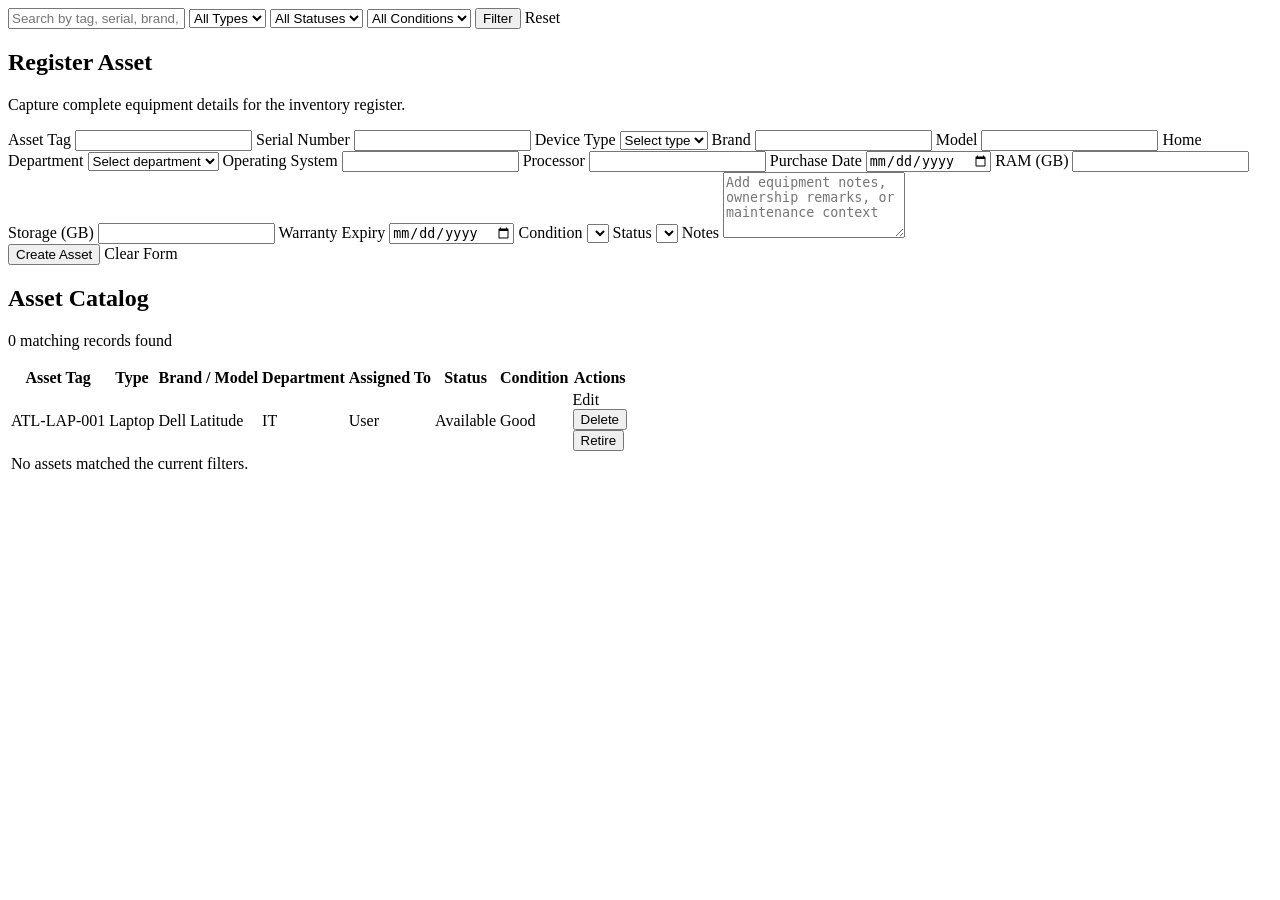
<file: src/main/resources/templates/assets/index.html>
<!DOCTYPE html>
<html lang="en" xmlns:th="http://www.thymeleaf.org">
<head>
    <meta charset="UTF-8">
    <meta name="viewport" content="width=device-width, initial-scale=1.0">
    <title>Assets | IMS</title>
    <link rel="stylesheet" th:href="@{/css/app.css}">
</head>
<body>
<div class="app-shell">
    <aside th:replace="~{fragments/sidebar :: sidebar(${activePage})}"></aside>

    <main class="app-main">
        <div th:replace="~{fragments/topbar :: topbar(${pageTitle}, ${pageSubtitle})}"></div>
        <div th:replace="~{fragments/messages :: flash}"></div>

        <section class="toolbar-panel">
            <form method="get" th:action="@{/assets}" class="toolbar-form">
                <input type="text" name="q" th:value="${q}" placeholder="Search by tag, serial, brand, model, or assignee">
                <select name="type">
                    <option value="">All Types</option>
                    <option th:each="option : ${assetTypes}" th:value="${option.name()}" th:text="${option}"
                            th:selected="${selectedType == option}"></option>
                </select>
                <select name="status">
                    <option value="">All Statuses</option>
                    <option th:each="option : ${assetStatuses}" th:value="${option.name()}" th:text="${option}"
                            th:selected="${selectedStatus == option}"></option>
                </select>
                <select name="condition">
                    <option value="">All Conditions</option>
                    <option th:each="option : ${assetConditions}" th:value="${option.name()}" th:text="${option}"
                            th:selected="${selectedCondition == option}"></option>
                </select>
                <button class="btn btn-primary" type="submit">Filter</button>
                <a class="btn btn-secondary" th:href="@{/assets}">Reset</a>
            </form>
        </section>

        <section class="two-column wide-left">
            <article class="panel sticky-panel">
                <div class="panel-header">
                    <h2 th:text="${assetForm.id != null} ? 'Update Asset' : 'Register Asset'">Register Asset</h2>
                    <p>Capture complete equipment details for the inventory register.</p>
                </div>

                <form th:action="@{/assets/save}" th:object="${assetForm}" method="post" class="form-grid three-up">
                    <th:block th:replace="~{fragments/csrf :: token}"></th:block>
                    <input type="hidden" th:field="*{id}">

                    <label>
                        <span>Asset Tag</span>
                        <input th:field="*{assetTag}" type="text" required>
                    </label>
                    <label>
                        <span>Serial Number</span>
                        <input th:field="*{serialNumber}" type="text" required>
                    </label>
                    <label>
                        <span>Device Type</span>
                        <select th:field="*{assetType}" required>
                            <option value="">Select type</option>
                            <option th:each="option : ${assetTypes}" th:value="${option.name()}" th:text="${option}"></option>
                        </select>
                    </label>

                    <label>
                        <span>Brand</span>
                        <input th:field="*{brand}" type="text" required>
                    </label>
                    <label>
                        <span>Model</span>
                        <input th:field="*{model}" type="text" required>
                    </label>
                    <label>
                        <span>Home Department</span>
                        <select th:field="*{homeDepartmentId}" required>
                            <option value="">Select department</option>
                            <option th:each="department : ${departments}" th:value="${department.id}"
                                    th:text="${department.name}"></option>
                        </select>
                    </label>

                    <label>
                        <span>Operating System</span>
                        <input th:field="*{operatingSystem}" type="text">
                    </label>
                    <label>
                        <span>Processor</span>
                        <input th:field="*{processor}" type="text">
                    </label>
                    <label>
                        <span>Purchase Date</span>
                        <input th:field="*{purchaseDate}" type="date">
                    </label>

                    <label>
                        <span>RAM (GB)</span>
                        <input th:field="*{ramGb}" type="number" min="0">
                    </label>
                    <label>
                        <span>Storage (GB)</span>
                        <input th:field="*{storageGb}" type="number" min="0">
                    </label>
                    <label>
                        <span>Warranty Expiry</span>
                        <input th:field="*{warrantyExpiry}" type="date">
                    </label>

                    <label>
                        <span>Condition</span>
                        <select th:field="*{condition}">
                            <option th:each="option : ${assetConditions}" th:value="${option.name()}" th:text="${option}"></option>
                        </select>
                    </label>
                    <label>
                        <span>Status</span>
                        <select th:field="*{status}">
                            <option th:each="option : ${assetStatuses}" th:value="${option.name()}" th:text="${option}"></option>
                        </select>
                    </label>
                    <label class="full-span">
                        <span>Notes</span>
                        <textarea th:field="*{notes}" rows="4" placeholder="Add equipment notes, ownership remarks, or maintenance context"></textarea>
                    </label>

                    <div class="form-actions full-span">
                        <button class="btn btn-primary" type="submit" th:text="${assetForm.id != null} ? 'Update Asset' : 'Create Asset'">Create Asset</button>
                        <a class="btn btn-secondary" th:href="@{/assets}">Clear Form</a>
                    </div>
                </form>
            </article>

            <article class="panel">
                <div class="panel-header">
                    <h2>Asset Catalog</h2>
                    <p th:text="${#lists.size(assets)} + ' matching records found'">0 matching records found</p>
                </div>
                <div class="table-wrap">
                    <table>
                        <thead>
                        <tr>
                            <th>Asset Tag</th>
                            <th>Type</th>
                            <th>Brand / Model</th>
                            <th>Department</th>
                            <th>Assigned To</th>
                            <th>Status</th>
                            <th>Condition</th>
                            <th>Actions</th>
                        </tr>
                        </thead>
                        <tbody>
                        <tr th:each="asset : ${assets}">
                            <td th:text="${asset.assetTag}">ATL-LAP-001</td>
                            <td th:text="${asset.assetType}">Laptop</td>
                            <td th:text="${asset.brand + ' ' + asset.model}">Dell Latitude</td>
                            <td th:text="${asset.homeDepartment != null ? asset.homeDepartment.name : '-'}">IT</td>
                            <td th:text="${asset.assignedEmployee != null ? asset.assignedEmployee.fullName : '-'}">User</td>
                            <td th:text="${asset.status}">Available</td>
                            <td th:text="${asset.condition}">Good</td>
                            <td>
                                <div class="action-stack">
                                    <a class="btn btn-link"
                                       th:href="@{/assets(edit=${asset.id}, q=${q}, type=${selectedType != null ? selectedType.name() : null}, status=${selectedStatus != null ? selectedStatus.name() : null}, condition=${selectedCondition != null ? selectedCondition.name() : null})}">
                                        Edit
                                    </a>
                                    <form th:action="@{/assets/{assetId}/delete(assetId=${asset.id})}" method="post">
                                        <th:block th:replace="~{fragments/csrf :: token}"></th:block>
                                        <button class="btn btn-link danger-link" type="submit"
                                                onclick="return confirm('Delete this asset? This only works for assets without movement history.');">
                                            Delete
                                        </button>
                                    </form>
                                    <form th:action="@{/assets/{assetId}/retire(assetId=${asset.id})}" method="post">
                                        <th:block th:replace="~{fragments/csrf :: token}"></th:block>
                                        <button class="btn btn-link danger-link" type="submit">Retire</button>
                                    </form>
                                </div>
                            </td>
                        </tr>
                        <tr th:if="${#lists.isEmpty(assets)}">
                            <td colspan="8">No assets matched the current filters.</td>
                        </tr>
                        </tbody>
                    </table>
                </div>
            </article>
        </section>
    </main>
</div>
</body>
</html>
</file>
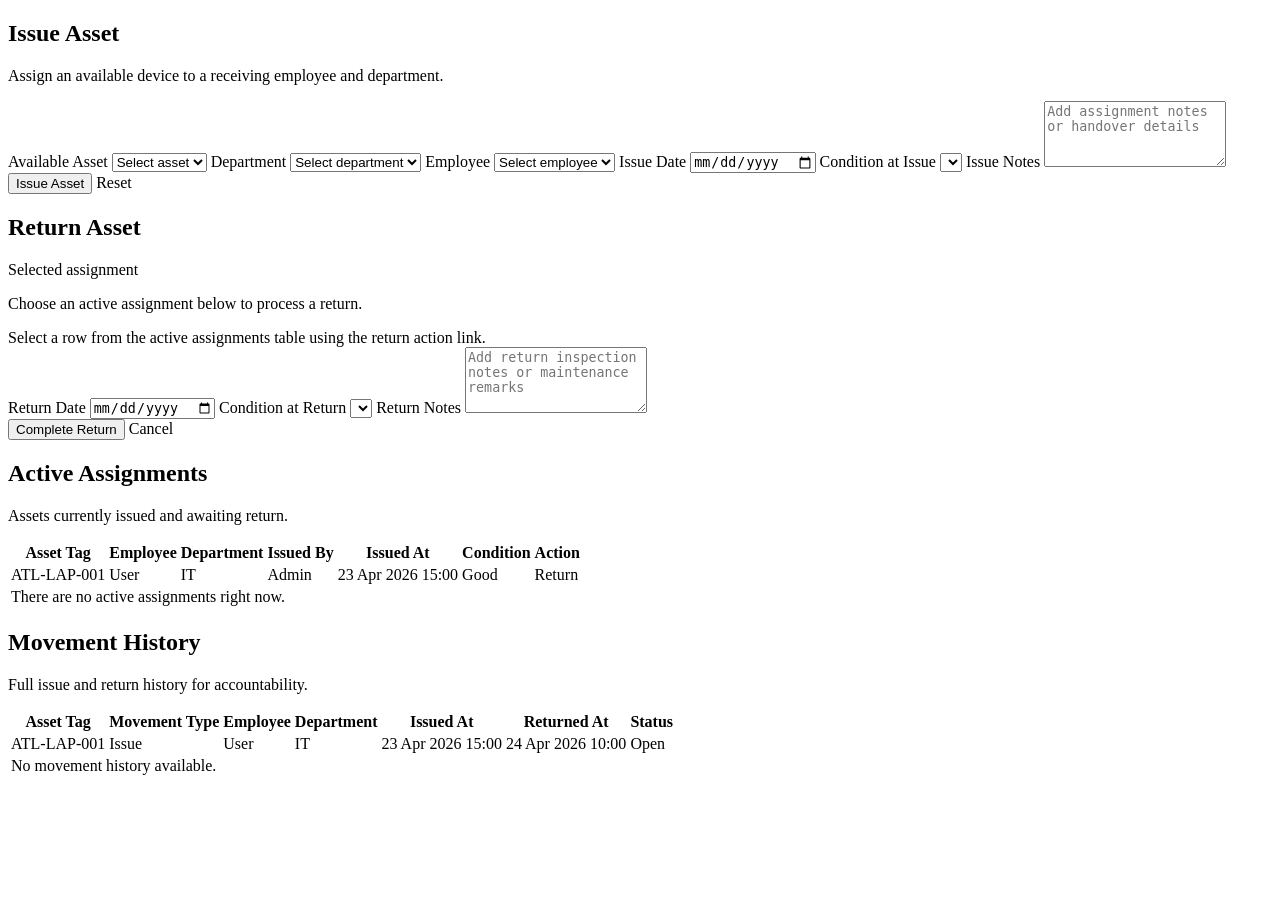
<file: src/main/resources/templates/assignments/index.html>
<!DOCTYPE html>
<html lang="en" xmlns:th="http://www.thymeleaf.org">
<head>
    <meta charset="UTF-8">
    <meta name="viewport" content="width=device-width, initial-scale=1.0">
    <title>Assignments | IMS</title>
    <link rel="stylesheet" th:href="@{/css/app.css}">
</head>
<body>
<div class="app-shell">
    <aside th:replace="~{fragments/sidebar :: sidebar(${activePage})}"></aside>

    <main class="app-main">
        <div th:replace="~{fragments/topbar :: topbar(${pageTitle}, ${pageSubtitle})}"></div>
        <div th:replace="~{fragments/messages :: flash}"></div>

        <section class="two-column">
            <article class="panel">
                <div class="panel-header">
                    <h2>Issue Asset</h2>
                    <p>Assign an available device to a receiving employee and department.</p>
                </div>

                <form th:action="@{/assignments/issue}" th:object="${issueForm}" method="post" class="form-grid">
                    <th:block th:replace="~{fragments/csrf :: token}"></th:block>
                    <label>
                        <span>Available Asset</span>
                        <select th:field="*{assetId}" required>
                            <option value="">Select asset</option>
                            <option th:each="asset : ${availableAssets}" th:value="${asset.id}"
                                    th:text="${asset.assetTag + ' - ' + asset.brand + ' ' + asset.model}"></option>
                        </select>
                    </label>
                    <label>
                        <span>Department</span>
                        <select th:field="*{departmentId}" required data-assignment-department>
                            <option value="">Select department</option>
                            <option th:each="department : ${departments}" th:value="${department.id}"
                                    th:text="${department.name}"></option>
                        </select>
                    </label>
                    <label>
                        <span>Employee</span>
                        <select th:field="*{employeeId}" required data-assignment-employee>
                            <option value="">Select employee</option>
                            <option th:each="employee : ${employees}" th:value="${employee.id}"
                                    th:attr="data-department-id=${employee.department.id}"
                                    th:text="${employee.fullName + ' - ' + employee.department.name}"></option>
                        </select>
                    </label>
                    <label>
                        <span>Issue Date</span>
                        <input th:field="*{issueDate}" type="date">
                    </label>
                    <label>
                        <span>Condition at Issue</span>
                        <select th:field="*{conditionAtIssue}">
                            <option th:each="condition : ${assetConditions}" th:value="${condition.name()}" th:text="${condition}"></option>
                        </select>
                    </label>
                    <label class="full-span">
                        <span>Issue Notes</span>
                        <textarea th:field="*{notes}" rows="4" placeholder="Add assignment notes or handover details"></textarea>
                    </label>
                    <div class="form-actions full-span">
                        <button class="btn btn-primary" type="submit">Issue Asset</button>
                        <a class="btn btn-secondary" th:href="@{/assignments}">Reset</a>
                    </div>
                </form>
            </article>

            <article class="panel" id="return-form">
                <div class="panel-header">
                    <h2>Return Asset</h2>
                    <p th:if="${selectedReturnMovement != null}"
                       th:text="${selectedReturnMovement.asset.assetTag + ' currently assigned to ' + selectedReturnMovement.employee.fullName}">
                        Selected assignment
                    </p>
                    <p th:if="${selectedReturnMovement == null}">Choose an active assignment below to process a return.</p>
                </div>

                <div class="empty-state" th:if="${selectedReturnMovement == null}">
                    Select a row from the active assignments table using the return action link.
                </div>

                <form th:if="${selectedReturnMovement != null}" th:action="@{/assignments/return}" th:object="${returnForm}" method="post" class="form-grid">
                    <th:block th:replace="~{fragments/csrf :: token}"></th:block>
                    <input type="hidden" th:field="*{movementId}">
                    <label>
                        <span>Return Date</span>
                        <input th:field="*{returnDate}" type="date">
                    </label>
                    <label>
                        <span>Condition at Return</span>
                        <select th:field="*{conditionAtReturn}">
                            <option th:each="condition : ${assetConditions}" th:value="${condition.name()}" th:text="${condition}"></option>
                        </select>
                    </label>
                    <label class="full-span">
                        <span>Return Notes</span>
                        <textarea th:field="*{notes}" rows="4" placeholder="Add return inspection notes or maintenance remarks"></textarea>
                    </label>
                    <div class="form-actions full-span">
                        <button class="btn btn-primary" type="submit">Complete Return</button>
                        <a class="btn btn-secondary" th:href="@{/assignments}">Cancel</a>
                    </div>
                </form>
            </article>
        </section>

        <section class="panel">
            <div class="panel-header">
                <h2>Active Assignments</h2>
                <p>Assets currently issued and awaiting return.</p>
            </div>
            <div class="table-wrap">
                <table>
                    <thead>
                    <tr>
                        <th>Asset Tag</th>
                        <th>Employee</th>
                        <th>Department</th>
                        <th>Issued By</th>
                        <th>Issued At</th>
                        <th>Condition</th>
                        <th>Action</th>
                    </tr>
                    </thead>
                    <tbody>
                    <tr th:each="movement : ${openAssignments}">
                        <td th:text="${movement.asset.assetTag}">ATL-LAP-001</td>
                        <td th:text="${movement.employee != null ? movement.employee.fullName : '-'}">User</td>
                        <td th:text="${movement.toDepartment != null ? movement.toDepartment.name : '-'}">IT</td>
                        <td th:text="${movement.issuedBy}">Admin</td>
                        <td th:text="${#temporals.format(movement.issuedAt, 'dd MMM yyyy HH:mm')}">23 Apr 2026 15:00</td>
                        <td th:text="${movement.conditionAtIssue}">Good</td>
                        <td>
                            <a class="btn btn-link" th:href="@{/assignments(returnId=${movement.id})}">Return</a>
                        </td>
                    </tr>
                    <tr th:if="${#lists.isEmpty(openAssignments)}">
                        <td colspan="7">There are no active assignments right now.</td>
                    </tr>
                    </tbody>
                </table>
            </div>
        </section>

        <section class="panel">
            <div class="panel-header">
                <h2>Movement History</h2>
                <p>Full issue and return history for accountability.</p>
            </div>
            <div class="table-wrap">
                <table>
                    <thead>
                    <tr>
                        <th>Asset Tag</th>
                        <th>Movement Type</th>
                        <th>Employee</th>
                        <th>Department</th>
                        <th>Issued At</th>
                        <th>Returned At</th>
                        <th>Status</th>
                    </tr>
                    </thead>
                    <tbody>
                    <tr th:each="movement : ${movementHistory}">
                        <td th:text="${movement.asset.assetTag}">ATL-LAP-001</td>
                        <td th:text="${movement.movementType}">Issue</td>
                        <td th:text="${movement.employee != null ? movement.employee.fullName : '-'}">User</td>
                        <td th:text="${movement.toDepartment != null ? movement.toDepartment.name : '-'}">IT</td>
                        <td th:text="${#temporals.format(movement.issuedAt, 'dd MMM yyyy HH:mm')}">23 Apr 2026 15:00</td>
                        <td th:text="${movement.returnedAt != null ? #temporals.format(movement.returnedAt, 'dd MMM yyyy HH:mm') : '-'}">24 Apr 2026 10:00</td>
                        <td th:text="${movement.lifecycleStatus}">Open</td>
                    </tr>
                    <tr th:if="${#lists.isEmpty(movementHistory)}">
                        <td colspan="7">No movement history available.</td>
                    </tr>
                    </tbody>
                </table>
            </div>
        </section>
    </main>
</div>
<script th:src="@{/js/app.js}"></script>
</body>
</html>
</file>
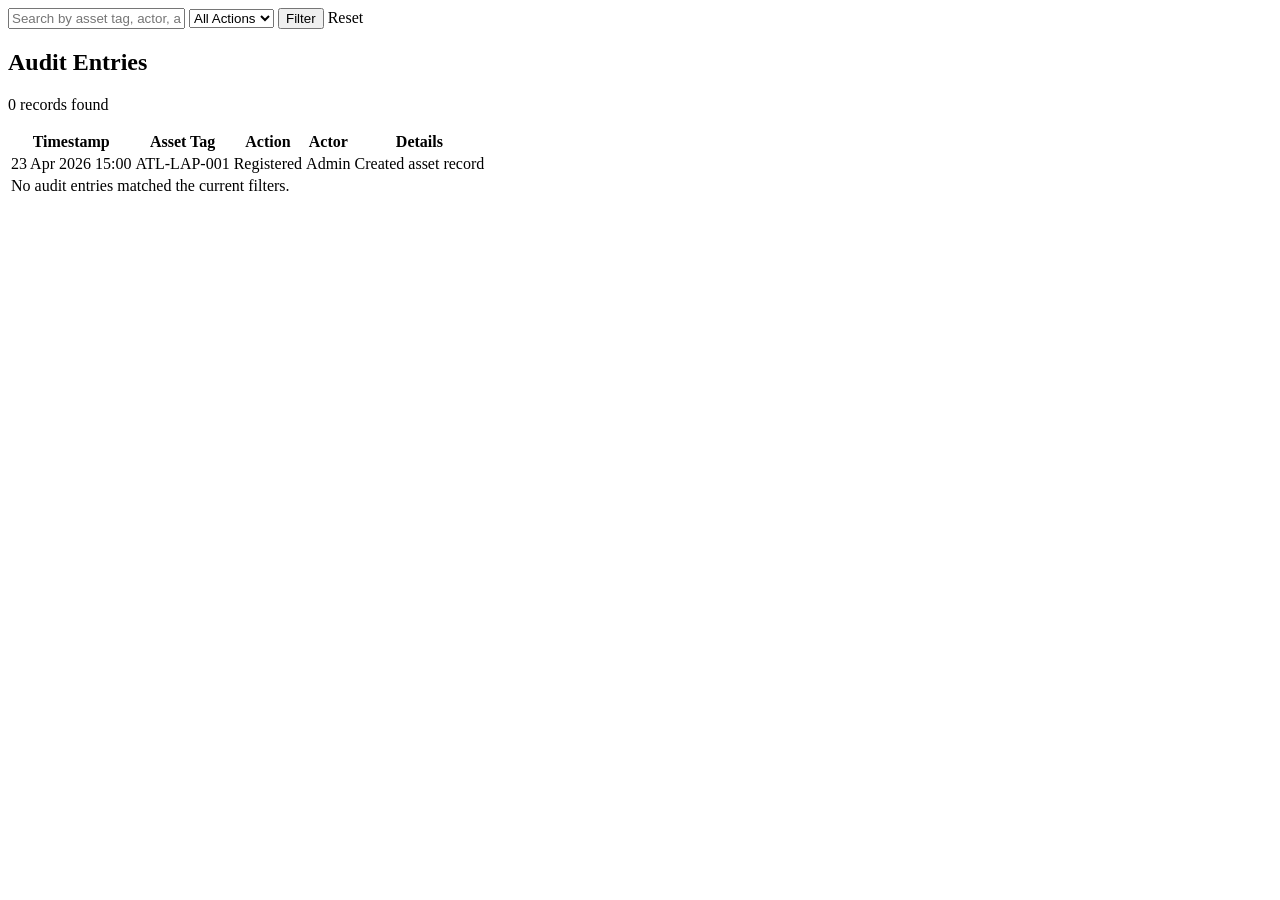
<file: src/main/resources/templates/audit/index.html>
<!DOCTYPE html>
<html lang="en" xmlns:th="http://www.thymeleaf.org">
<head>
    <meta charset="UTF-8">
    <meta name="viewport" content="width=device-width, initial-scale=1.0">
    <title>Audit Trail | IMS</title>
    <link rel="stylesheet" th:href="@{/css/app.css}">
</head>
<body>
<div class="app-shell">
    <aside th:replace="~{fragments/sidebar :: sidebar(${activePage})}"></aside>

    <main class="app-main">
        <div th:replace="~{fragments/topbar :: topbar(${pageTitle}, ${pageSubtitle})}"></div>
        <div th:replace="~{fragments/messages :: flash}"></div>

        <section class="toolbar-panel">
            <form method="get" th:action="@{/audit}" class="toolbar-form">
                <input type="text" name="q" th:value="${q}" placeholder="Search by asset tag, actor, action, or details">
                <select name="action">
                    <option value="">All Actions</option>
                    <option th:each="option : ${auditActions}" th:value="${option.name()}" th:text="${option}"
                            th:selected="${selectedAction == option}"></option>
                </select>
                <button class="btn btn-primary" type="submit">Filter</button>
                <a class="btn btn-secondary" th:href="@{/audit}">Reset</a>
            </form>
        </section>

        <section class="panel">
            <div class="panel-header">
                <h2>Audit Entries</h2>
                <p th:text="${#lists.size(auditEntries)} + ' records found'">0 records found</p>
            </div>
            <div class="table-wrap">
                <table>
                    <thead>
                    <tr>
                        <th>Timestamp</th>
                        <th>Asset Tag</th>
                        <th>Action</th>
                        <th>Actor</th>
                        <th>Details</th>
                    </tr>
                    </thead>
                    <tbody>
                    <tr th:each="entry : ${auditEntries}">
                        <td th:text="${#temporals.format(entry.createdAt, 'dd MMM yyyy HH:mm')}">23 Apr 2026 15:00</td>
                        <td th:text="${entry.assetTagSnapshot}">ATL-LAP-001</td>
                        <td th:text="${entry.action}">Registered</td>
                        <td th:text="${entry.actorName}">Admin</td>
                        <td th:text="${entry.details}">Created asset record</td>
                    </tr>
                    <tr th:if="${#lists.isEmpty(auditEntries)}">
                        <td colspan="5">No audit entries matched the current filters.</td>
                    </tr>
                    </tbody>
                </table>
            </div>
        </section>
    </main>
</div>
</body>
</html>
</file>
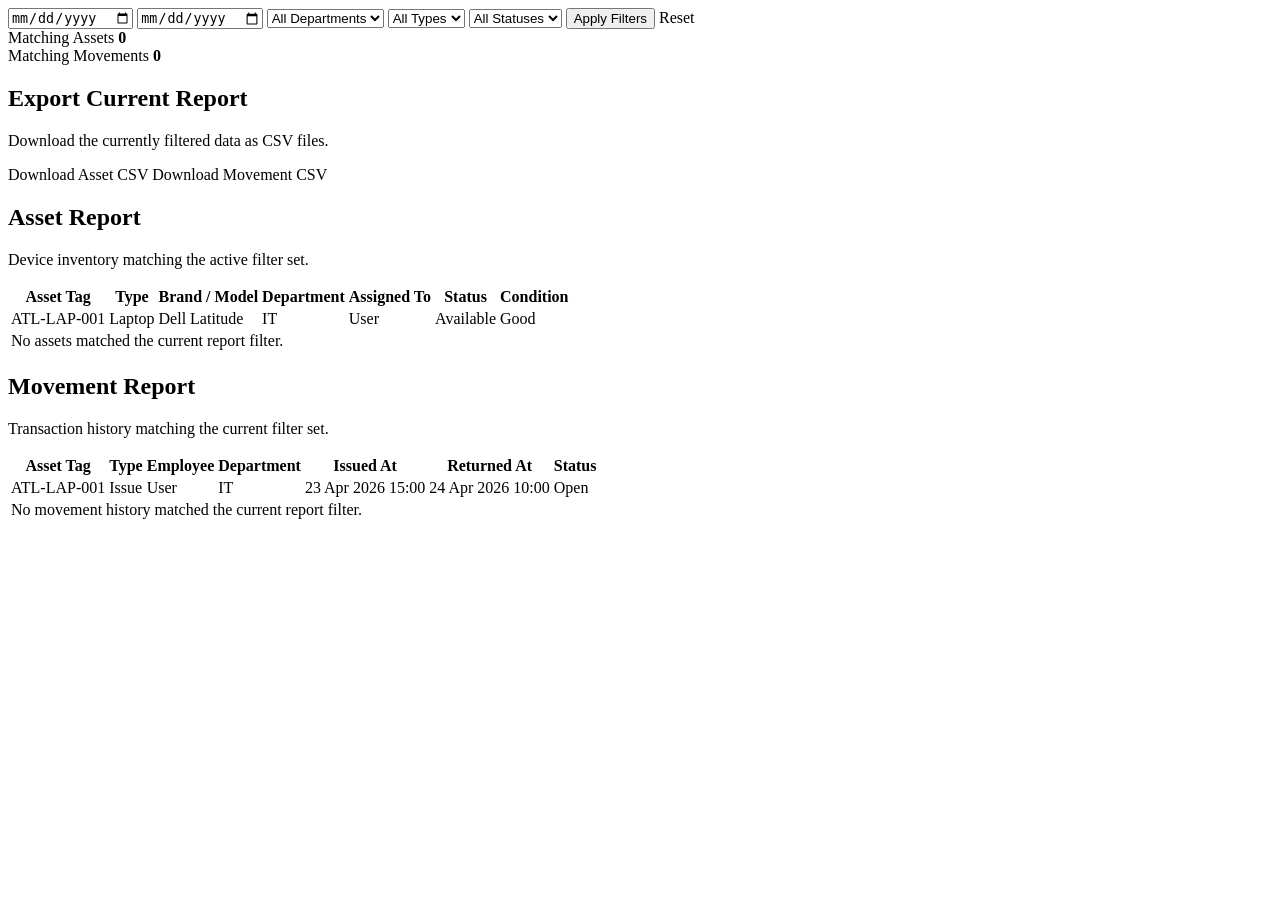
<file: src/main/resources/templates/reports/index.html>
<!DOCTYPE html>
<html lang="en" xmlns:th="http://www.thymeleaf.org">
<head>
    <meta charset="UTF-8">
    <meta name="viewport" content="width=device-width, initial-scale=1.0">
    <title>Reports | IMS</title>
    <link rel="stylesheet" th:href="@{/css/app.css}">
</head>
<body>
<div class="app-shell">
    <aside th:replace="~{fragments/sidebar :: sidebar(${activePage})}"></aside>

    <main class="app-main">
        <div th:replace="~{fragments/topbar :: topbar(${pageTitle}, ${pageSubtitle})}"></div>
        <div th:replace="~{fragments/messages :: flash}"></div>

        <section class="toolbar-panel">
            <form th:action="@{/reports}" th:object="${reportFilter}" method="get" class="toolbar-form">
                <input th:field="*{fromDate}" type="date">
                <input th:field="*{toDate}" type="date">
                <select th:field="*{departmentId}">
                    <option value="">All Departments</option>
                    <option th:each="department : ${departments}" th:value="${department.id}" th:text="${department.name}"></option>
                </select>
                <select th:field="*{assetType}">
                    <option value="">All Types</option>
                    <option th:each="type : ${assetTypes}" th:value="${type.name()}" th:text="${type}"></option>
                </select>
                <select th:field="*{assetStatus}">
                    <option value="">All Statuses</option>
                    <option th:each="status : ${assetStatuses}" th:value="${status.name()}" th:text="${status}"></option>
                </select>
                <button class="btn btn-primary" type="submit">Apply Filters</button>
                <a class="btn btn-secondary" th:href="@{/reports}">Reset</a>
            </form>
        </section>

        <section class="stats-grid slim-grid">
            <article class="metric-card">
                <span>Matching Assets</span>
                <strong th:text="${#lists.size(reportAssets)}">0</strong>
            </article>
            <article class="metric-card tone-blue">
                <span>Matching Movements</span>
                <strong th:text="${#lists.size(reportMovements)}">0</strong>
            </article>
        </section>

        <section class="panel">
            <div class="panel-header">
                <h2>Export Current Report</h2>
                <p>Download the currently filtered data as CSV files.</p>
            </div>
            <div class="action-row">
                <a class="btn btn-primary"
                   th:href="@{/reports/assets/export(fromDate=${reportFilter.fromDate}, toDate=${reportFilter.toDate}, departmentId=${reportFilter.departmentId}, assetType=${reportFilter.assetType != null ? reportFilter.assetType.name() : null}, assetStatus=${reportFilter.assetStatus != null ? reportFilter.assetStatus.name() : null})}">
                    Download Asset CSV
                </a>
                <a class="btn btn-secondary"
                   th:href="@{/reports/movements/export(fromDate=${reportFilter.fromDate}, toDate=${reportFilter.toDate}, departmentId=${reportFilter.departmentId}, assetType=${reportFilter.assetType != null ? reportFilter.assetType.name() : null}, assetStatus=${reportFilter.assetStatus != null ? reportFilter.assetStatus.name() : null})}">
                    Download Movement CSV
                </a>
            </div>
        </section>

        <section class="two-column">
            <article class="panel">
                <div class="panel-header">
                    <h2>Asset Report</h2>
                    <p>Device inventory matching the active filter set.</p>
                </div>
                <div class="table-wrap">
                    <table>
                        <thead>
                        <tr>
                            <th>Asset Tag</th>
                            <th>Type</th>
                            <th>Brand / Model</th>
                            <th>Department</th>
                            <th>Assigned To</th>
                            <th>Status</th>
                            <th>Condition</th>
                        </tr>
                        </thead>
                        <tbody>
                        <tr th:each="asset : ${reportAssets}">
                            <td th:text="${asset.assetTag}">ATL-LAP-001</td>
                            <td th:text="${asset.assetType}">Laptop</td>
                            <td th:text="${asset.brand + ' ' + asset.model}">Dell Latitude</td>
                            <td th:text="${asset.assignedDepartment != null ? asset.assignedDepartment.name : asset.homeDepartment.name}">IT</td>
                            <td th:text="${asset.assignedEmployee != null ? asset.assignedEmployee.fullName : '-'}">User</td>
                            <td th:text="${asset.status}">Available</td>
                            <td th:text="${asset.condition}">Good</td>
                        </tr>
                        <tr th:if="${#lists.isEmpty(reportAssets)}">
                            <td colspan="7">No assets matched the current report filter.</td>
                        </tr>
                        </tbody>
                    </table>
                </div>
            </article>

            <article class="panel">
                <div class="panel-header">
                    <h2>Movement Report</h2>
                    <p>Transaction history matching the current filter set.</p>
                </div>
                <div class="table-wrap">
                    <table>
                        <thead>
                        <tr>
                            <th>Asset Tag</th>
                            <th>Type</th>
                            <th>Employee</th>
                            <th>Department</th>
                            <th>Issued At</th>
                            <th>Returned At</th>
                            <th>Status</th>
                        </tr>
                        </thead>
                        <tbody>
                        <tr th:each="movement : ${reportMovements}">
                            <td th:text="${movement.asset.assetTag}">ATL-LAP-001</td>
                            <td th:text="${movement.movementType}">Issue</td>
                            <td th:text="${movement.employee != null ? movement.employee.fullName : '-'}">User</td>
                            <td th:text="${movement.toDepartment != null ? movement.toDepartment.name : '-'}">IT</td>
                            <td th:text="${#temporals.format(movement.issuedAt, 'dd MMM yyyy HH:mm')}">23 Apr 2026 15:00</td>
                            <td th:text="${movement.returnedAt != null ? #temporals.format(movement.returnedAt, 'dd MMM yyyy HH:mm') : '-'}">24 Apr 2026 10:00</td>
                            <td th:text="${movement.lifecycleStatus}">Open</td>
                        </tr>
                        <tr th:if="${#lists.isEmpty(reportMovements)}">
                            <td colspan="7">No movement history matched the current report filter.</td>
                        </tr>
                        </tbody>
                    </table>
                </div>
            </article>
        </section>
    </main>
</div>
</body>
</html>
</file>
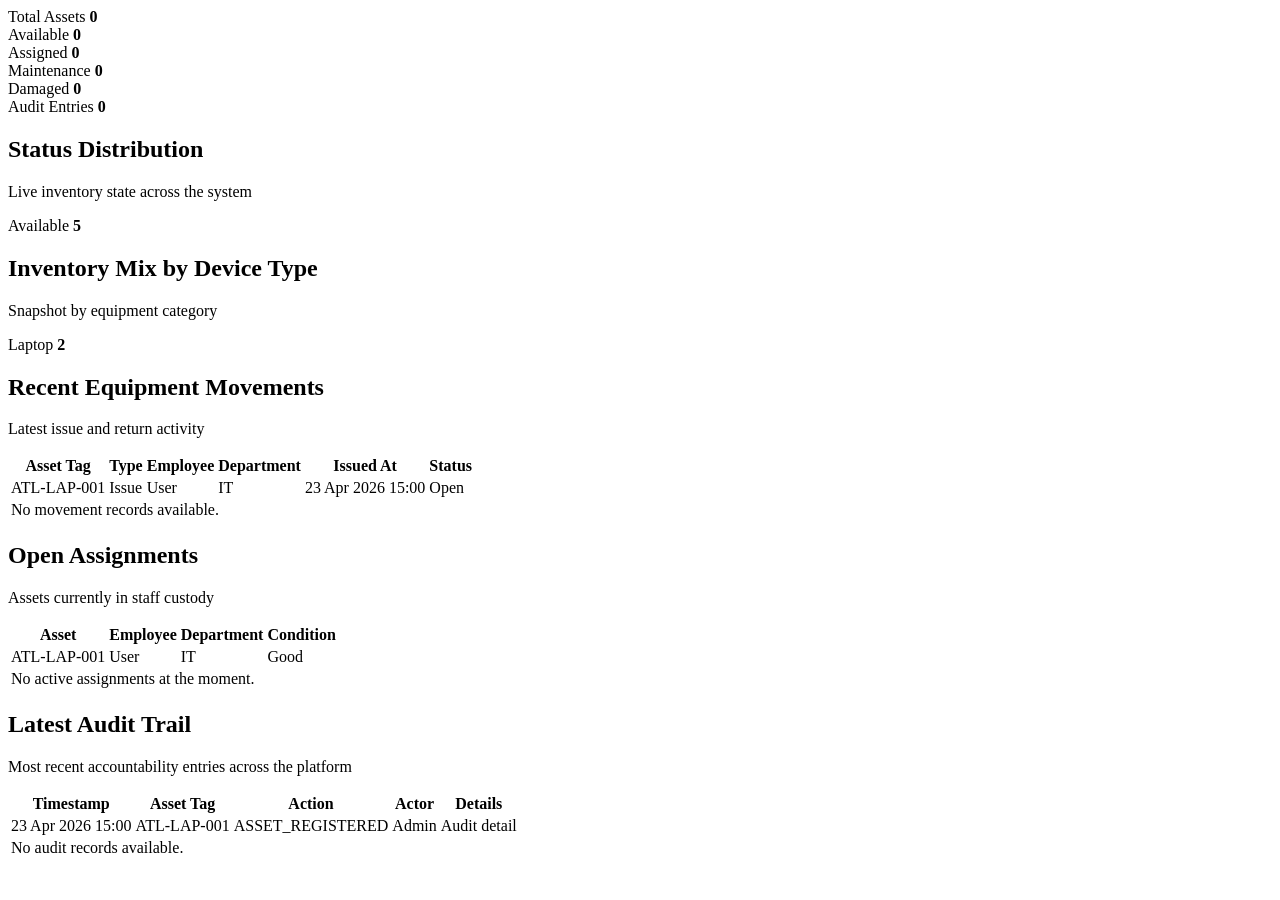
<file: src/main/resources/templates/dashboard.html>
<!DOCTYPE html>
<html lang="en" xmlns:th="http://www.thymeleaf.org">
<head>
    <meta charset="UTF-8">
    <meta name="viewport" content="width=device-width, initial-scale=1.0">
    <title>Dashboard | IMS</title>
    <link rel="stylesheet" th:href="@{/css/app.css}">
</head>
<body>
<div class="app-shell">
    <aside th:replace="~{fragments/sidebar :: sidebar(${activePage})}"></aside>

    <main class="app-main">
        <div th:replace="~{fragments/topbar :: topbar(${pageTitle}, ${pageSubtitle})}"></div>
        <div th:replace="~{fragments/messages :: flash}"></div>

        <section class="stats-grid">
            <article class="metric-card">
                <span>Total Assets</span>
                <strong th:text="${summary.totalAssets}">0</strong>
            </article>
            <article class="metric-card tone-green">
                <span>Available</span>
                <strong th:text="${summary.availableAssets}">0</strong>
            </article>
            <article class="metric-card tone-blue">
                <span>Assigned</span>
                <strong th:text="${summary.assignedAssets}">0</strong>
            </article>
            <article class="metric-card tone-amber">
                <span>Maintenance</span>
                <strong th:text="${summary.maintenanceAssets}">0</strong>
            </article>
            <article class="metric-card tone-red">
                <span>Damaged</span>
                <strong th:text="${summary.damagedAssets}">0</strong>
            </article>
            <article class="metric-card tone-slate">
                <span>Audit Entries</span>
                <strong th:text="${summary.totalAuditEntries}">0</strong>
            </article>
        </section>

        <section class="two-column">
            <article class="panel">
                <div class="panel-header">
                    <h2>Status Distribution</h2>
                    <p>Live inventory state across the system</p>
                </div>
                <div class="bar-list">
                    <div class="metric-row" th:each="bar : ${statusBars}">
                        <div class="metric-label-line">
                            <span th:text="${bar.label}">Available</span>
                            <strong th:text="${bar.value}">5</strong>
                        </div>
                        <div class="progress-track">
                            <div class="progress-fill" th:classappend="${bar.tone}" th:style="'width:' + ${bar.percentage} + '%'"></div>
                        </div>
                    </div>
                </div>
            </article>

            <article class="panel">
                <div class="panel-header">
                    <h2>Inventory Mix by Device Type</h2>
                    <p>Snapshot by equipment category</p>
                </div>
                <div class="bar-list">
                    <div class="metric-row" th:each="bar : ${typeBars}">
                        <div class="metric-label-line">
                            <span th:text="${bar.label}">Laptop</span>
                            <strong th:text="${bar.value}">2</strong>
                        </div>
                        <div class="progress-track">
                            <div class="progress-fill" th:classappend="${bar.tone}" th:style="'width:' + ${bar.percentage} + '%'"></div>
                        </div>
                    </div>
                </div>
            </article>
        </section>

        <section class="two-column">
            <article class="panel">
                <div class="panel-header">
                    <h2>Recent Equipment Movements</h2>
                    <p>Latest issue and return activity</p>
                </div>
                <div class="table-wrap">
                    <table>
                        <thead>
                        <tr>
                            <th>Asset Tag</th>
                            <th>Type</th>
                            <th>Employee</th>
                            <th>Department</th>
                            <th>Issued At</th>
                            <th>Status</th>
                        </tr>
                        </thead>
                        <tbody>
                        <tr th:each="movement : ${recentMovements}">
                            <td th:text="${movement.asset.assetTag}">ATL-LAP-001</td>
                            <td th:text="${movement.movementType}">Issue</td>
                            <td th:text="${movement.employee != null ? movement.employee.fullName : '-'}">User</td>
                            <td th:text="${movement.toDepartment != null ? movement.toDepartment.name : '-'}">IT</td>
                            <td th:text="${#temporals.format(movement.issuedAt, 'dd MMM yyyy HH:mm')}">23 Apr 2026 15:00</td>
                            <td th:text="${movement.lifecycleStatus}">Open</td>
                        </tr>
                        <tr th:if="${#lists.isEmpty(recentMovements)}">
                            <td colspan="6">No movement records available.</td>
                        </tr>
                        </tbody>
                    </table>
                </div>
            </article>

            <article class="panel">
                <div class="panel-header">
                    <h2>Open Assignments</h2>
                    <p>Assets currently in staff custody</p>
                </div>
                <div class="table-wrap compact-table">
                    <table>
                        <thead>
                        <tr>
                            <th>Asset</th>
                            <th>Employee</th>
                            <th>Department</th>
                            <th>Condition</th>
                        </tr>
                        </thead>
                        <tbody>
                        <tr th:each="movement : ${openAssignments}">
                            <td th:text="${movement.asset.assetTag}">ATL-LAP-001</td>
                            <td th:text="${movement.employee != null ? movement.employee.fullName : '-'}">User</td>
                            <td th:text="${movement.toDepartment != null ? movement.toDepartment.name : '-'}">IT</td>
                            <td th:text="${movement.conditionAtIssue}">Good</td>
                        </tr>
                        <tr th:if="${#lists.isEmpty(openAssignments)}">
                            <td colspan="4">No active assignments at the moment.</td>
                        </tr>
                        </tbody>
                    </table>
                </div>
            </article>
        </section>

        <section class="panel">
            <div class="panel-header">
                <h2>Latest Audit Trail</h2>
                <p>Most recent accountability entries across the platform</p>
            </div>
            <div class="table-wrap">
                <table>
                    <thead>
                    <tr>
                        <th>Timestamp</th>
                        <th>Asset Tag</th>
                        <th>Action</th>
                        <th>Actor</th>
                        <th>Details</th>
                    </tr>
                    </thead>
                    <tbody>
                    <tr th:each="entry : ${recentAuditEntries}">
                        <td th:text="${#temporals.format(entry.createdAt, 'dd MMM yyyy HH:mm')}">23 Apr 2026 15:00</td>
                        <td th:text="${entry.assetTagSnapshot}">ATL-LAP-001</td>
                        <td th:text="${entry.action}">ASSET_REGISTERED</td>
                        <td th:text="${entry.actorName}">Admin</td>
                        <td th:text="${entry.details}">Audit detail</td>
                    </tr>
                    <tr th:if="${#lists.isEmpty(recentAuditEntries)}">
                        <td colspan="5">No audit records available.</td>
                    </tr>
                    </tbody>
                </table>
            </div>
        </section>
    </main>
</div>
</body>
</html>
</file>
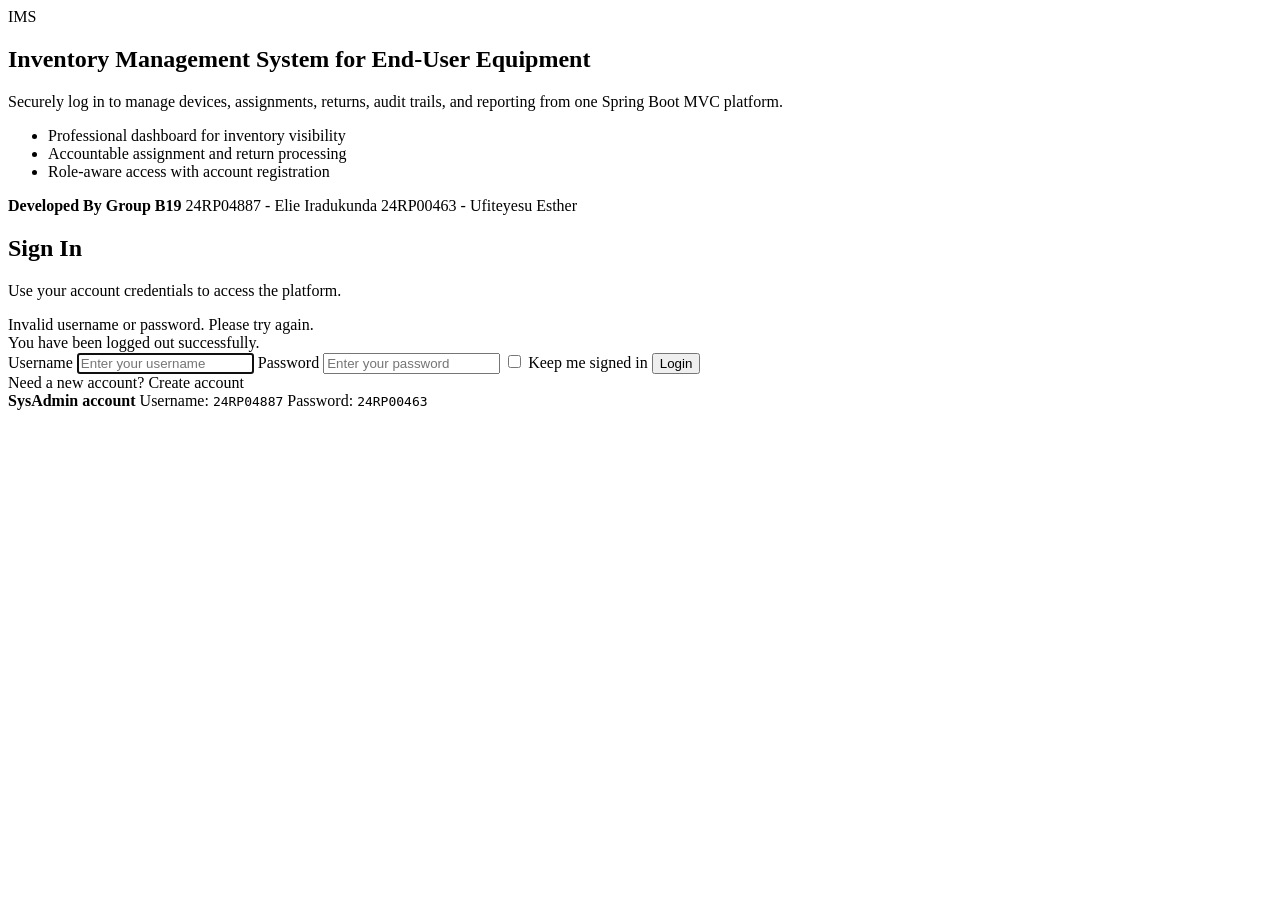
<file: src/main/resources/templates/auth/login.html>
<!DOCTYPE html>
<html lang="en" xmlns:th="http://www.thymeleaf.org">
<head>
    <meta charset="UTF-8">
    <meta name="viewport" content="width=device-width, initial-scale=1.0">
    <title>Login | IMS</title>
    <link rel="stylesheet" th:href="@{/css/app.css}">
</head>
<body class="auth-page">
<main class="auth-shell">
    <section class="auth-hero">
        <div class="brand-name">IMS</div>
        <h1>Inventory Management System for End-User Equipment</h1>
        <p>Securely log in to manage devices, assignments, returns, audit trails, and reporting from one Spring Boot MVC platform.</p>
        <ul>
            <li>Professional dashboard for inventory visibility</li>
            <li>Accountable assignment and return processing</li>
            <li>Role-aware access with account registration</li>
        </ul>
        <div class="developer-card">
            <strong>Developed By Group B19</strong>
            <span>24RP04887 - Elie Iradukunda</span>
            <span>24RP00463 - Ufiteyesu Esther</span>
        </div>
    </section>

    <section class="auth-card">
        <h2>Sign In</h2>
        <p class="subtitle">Use your account credentials to access the platform.</p>

        <div class="alert alert-danger" th:if="${param.error}">
            Invalid username or password. Please try again.
        </div>
        <div class="alert alert-success" th:if="${param.logout}">
            You have been logged out successfully.
        </div>
        <div th:replace="~{fragments/messages :: flash}"></div>

        <form th:action="@{/login}" method="post" class="form-grid">
            <th:block th:replace="~{fragments/csrf :: token}"></th:block>
            <label>
                <span>Username</span>
                <input type="text" name="username" placeholder="Enter your username" required autofocus>
            </label>
            <label>
                <span>Password</span>
                <input type="password" name="password" placeholder="Enter your password" required>
            </label>
            <label class="checkbox-field">
                <input type="checkbox" name="remember-me">
                <span>Keep me signed in</span>
            </label>
            <button class="btn btn-primary btn-block" type="submit">Login</button>
        </form>

        <div class="auth-footer">
            <span>Need a new account?</span>
            <a th:href="@{/register}">Create account</a>
        </div>

        <div class="credential-box">
            <strong>SysAdmin account</strong>
            <span>Username: <code>24RP04887</code></span>
            <span>Password: <code>24RP00463</code></span>
        </div>
    </section>
</main>
</body>
</html>
</file>
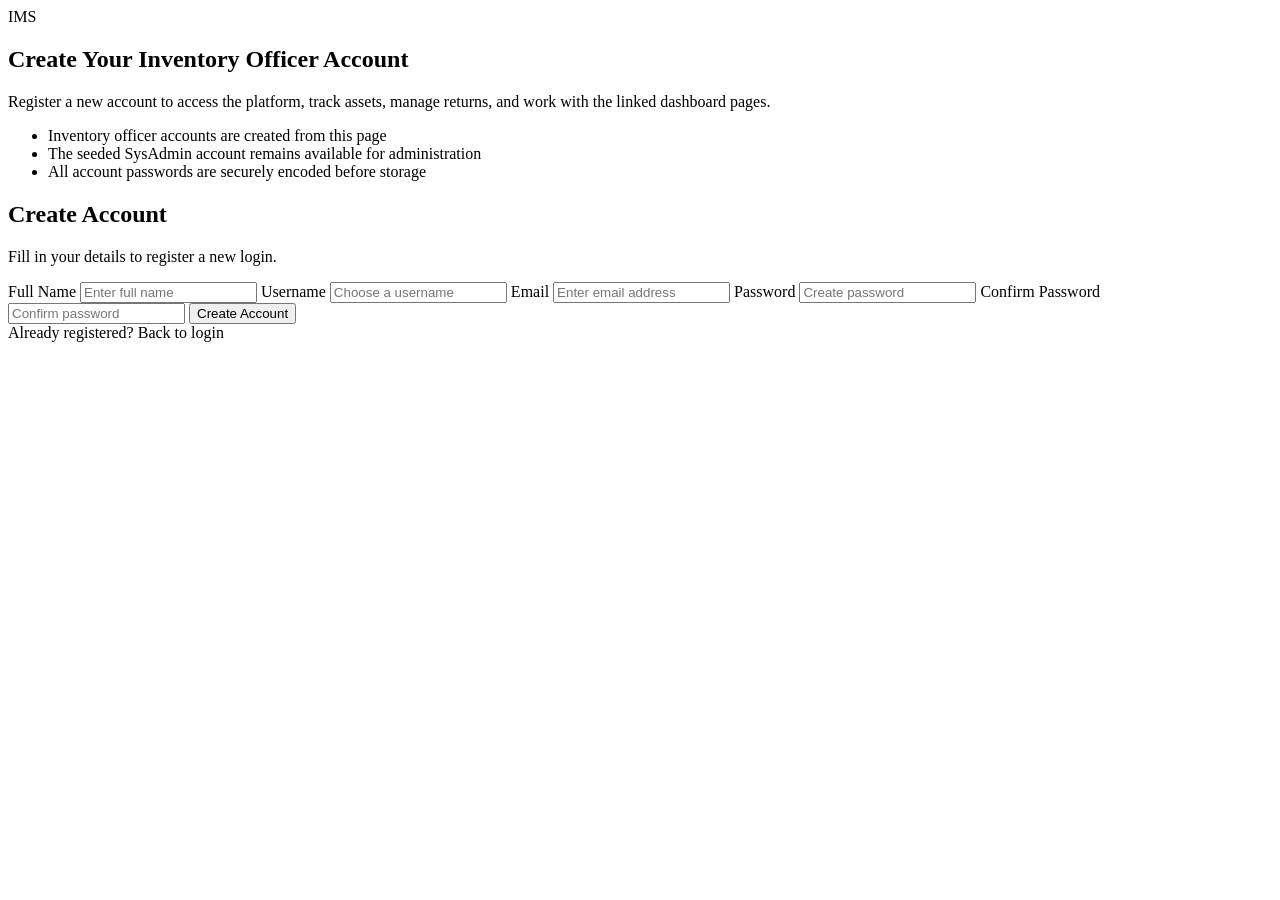
<file: src/main/resources/templates/auth/register.html>
<!DOCTYPE html>
<html lang="en" xmlns:th="http://www.thymeleaf.org">
<head>
    <meta charset="UTF-8">
    <meta name="viewport" content="width=device-width, initial-scale=1.0">
    <title>Create Account | IMS</title>
    <link rel="stylesheet" th:href="@{/css/app.css}">
</head>
<body class="auth-page">
<main class="auth-shell">
    <section class="auth-hero">
        <div class="brand-name">IMS</div>
        <h1>Create Your Inventory Officer Account</h1>
        <p>Register a new account to access the platform, track assets, manage returns, and work with the linked dashboard pages.</p>
        <ul>
            <li>Inventory officer accounts are created from this page</li>
            <li>The seeded SysAdmin account remains available for administration</li>
            <li>All account passwords are securely encoded before storage</li>
        </ul>
    </section>

    <section class="auth-card">
        <h2>Create Account</h2>
        <p class="subtitle">Fill in your details to register a new login.</p>

        <div th:replace="~{fragments/messages :: flash}"></div>

        <form th:action="@{/register}" th:object="${registrationForm}" method="post" class="form-grid">
            <th:block th:replace="~{fragments/csrf :: token}"></th:block>
            <label>
                <span>Full Name</span>
                <input th:field="*{fullName}" type="text" placeholder="Enter full name" required>
            </label>
            <label>
                <span>Username</span>
                <input th:field="*{username}" type="text" placeholder="Choose a username" required>
            </label>
            <label>
                <span>Email</span>
                <input th:field="*{email}" type="email" placeholder="Enter email address" required>
            </label>
            <label>
                <span>Password</span>
                <input th:field="*{password}" type="password" placeholder="Create password" required>
            </label>
            <label>
                <span>Confirm Password</span>
                <input th:field="*{confirmPassword}" type="password" placeholder="Confirm password" required>
            </label>
            <button class="btn btn-primary btn-block" type="submit">Create Account</button>
        </form>

        <div class="auth-footer">
            <span>Already registered?</span>
            <a th:href="@{/login}">Back to login</a>
        </div>
    </section>
</main>
</body>
</html>
</file>
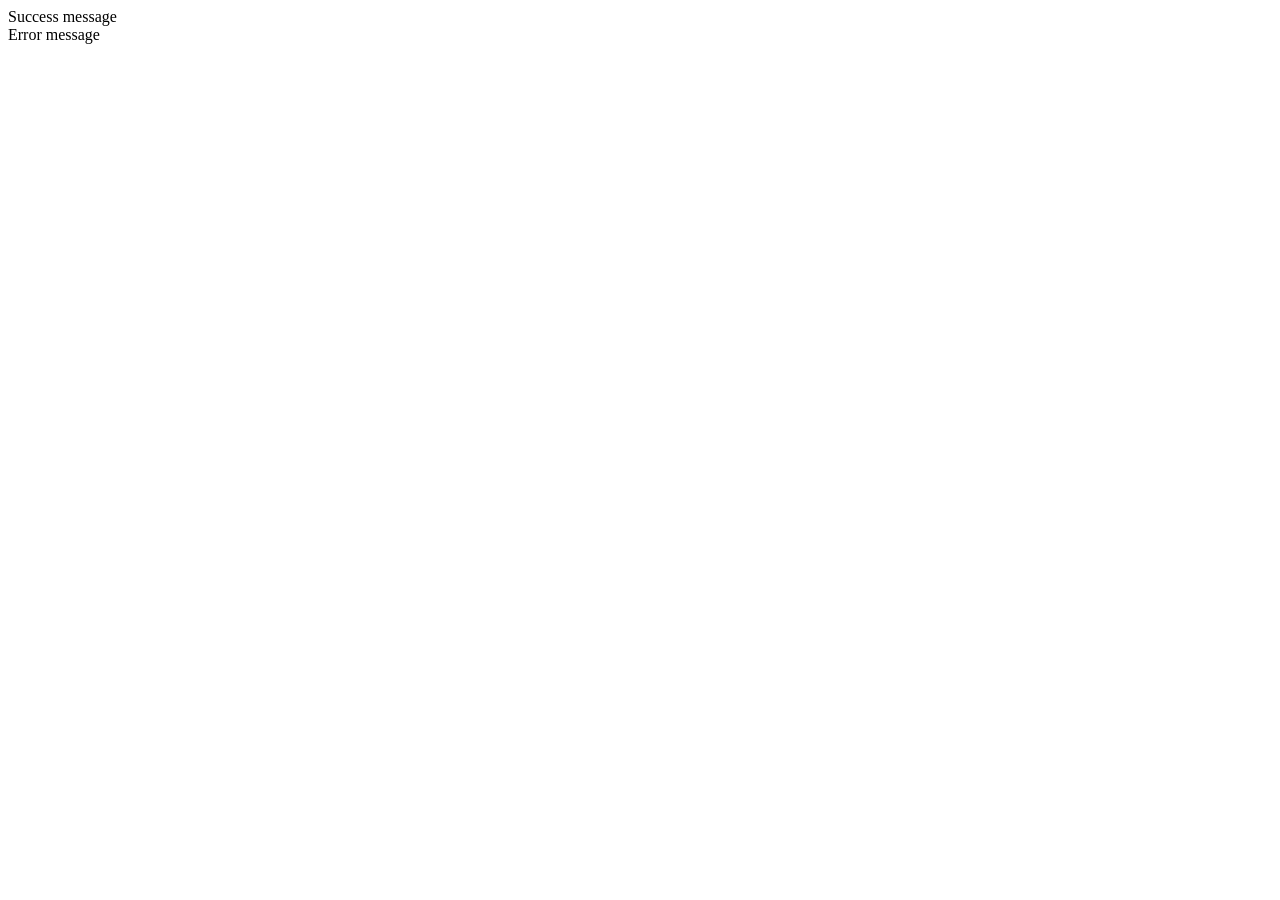
<file: src/main/resources/templates/fragments/messages.html>
<!DOCTYPE html>
<html lang="en" xmlns:th="http://www.thymeleaf.org">
<body>
<div th:fragment="flash" class="flash-stack">
    <div class="alert alert-success" th:if="${successMessage}" th:text="${successMessage}">Success message</div>
    <div class="alert alert-danger" th:if="${errorMessage}" th:text="${errorMessage}">Error message</div>
</div>
</body>
</html>
</file>
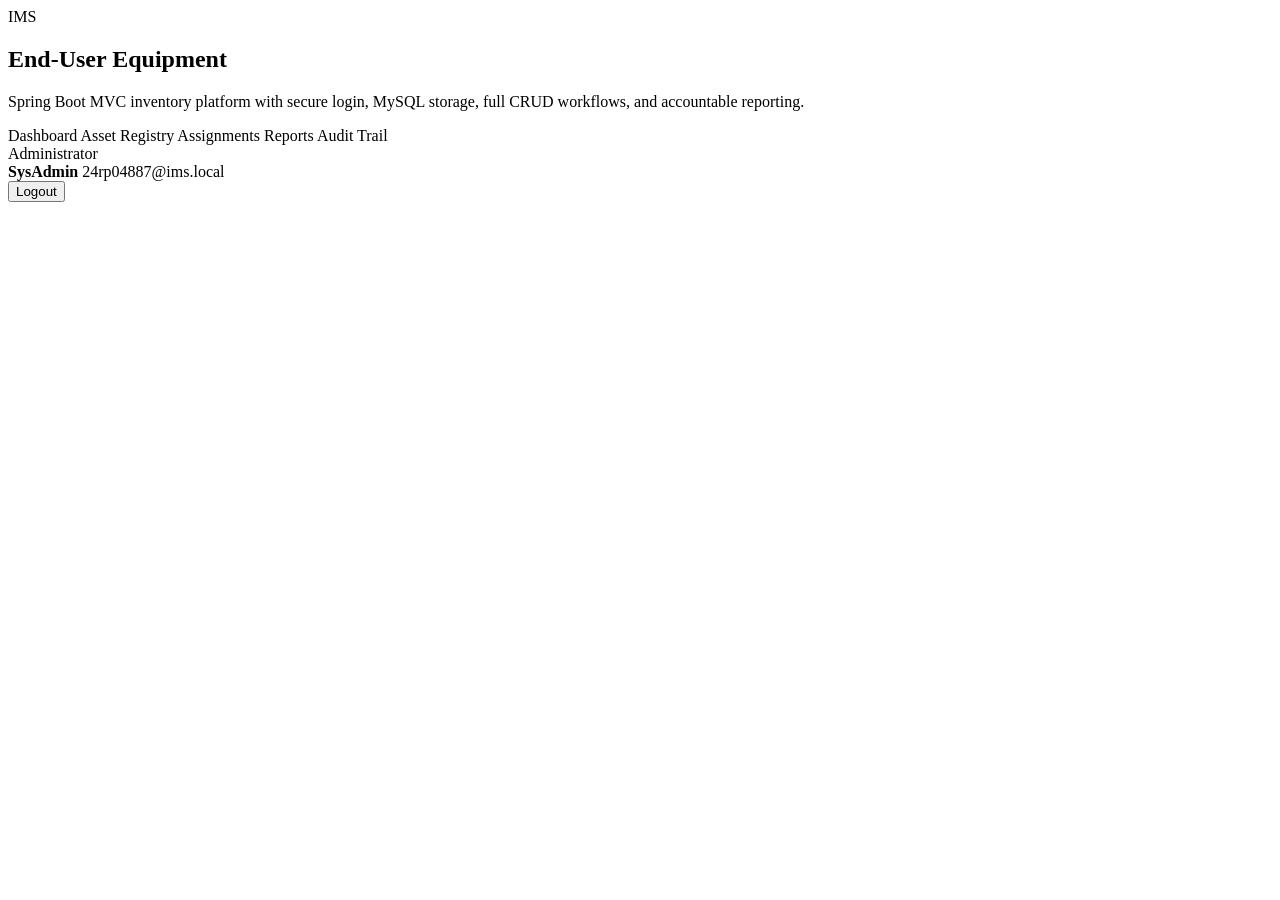
<file: src/main/resources/templates/fragments/sidebar.html>
<!DOCTYPE html>
<html lang="en" xmlns:th="http://www.thymeleaf.org">
<body>
<aside th:fragment="sidebar(activePage)" class="sidebar-shell">
    <div class="brand-block">
        <div class="brand-name">IMS</div>
        <h2>End-User Equipment</h2>
        <p>Spring Boot MVC inventory platform with secure login, MySQL storage, full CRUD workflows, and accountable reporting.</p>
    </div>

    <nav class="sidebar-nav">
        <a th:href="@{/dashboard}" th:classappend="${activePage == 'dashboard'} ? ' active'">Dashboard</a>
        <a th:href="@{/assets}" th:classappend="${activePage == 'assets'} ? ' active'">Asset Registry</a>
        <a th:href="@{/assignments}" th:classappend="${activePage == 'assignments'} ? ' active'">Assignments</a>
        <a th:href="@{/reports}" th:classappend="${activePage == 'reports'} ? ' active'">Reports</a>
        <a th:href="@{/audit}" th:classappend="${activePage == 'audit'} ? ' active'">Audit Trail</a>
    </nav>

    <div class="sidebar-user" th:if="${currentUser != null}">
        <div class="user-role-chip" th:text="${currentUser.role.label}">Administrator</div>
        <strong th:text="${currentUser.fullName}">SysAdmin</strong>
        <span th:text="${currentUser.email}">24rp04887@ims.local</span>
        <form th:action="@{/logout}" method="post" class="logout-form">
            <th:block th:replace="~{fragments/csrf :: token}"></th:block>
            <button class="btn btn-secondary btn-block" type="submit">Logout</button>
        </form>
    </div>
</aside>
</body>
</html>
</file>
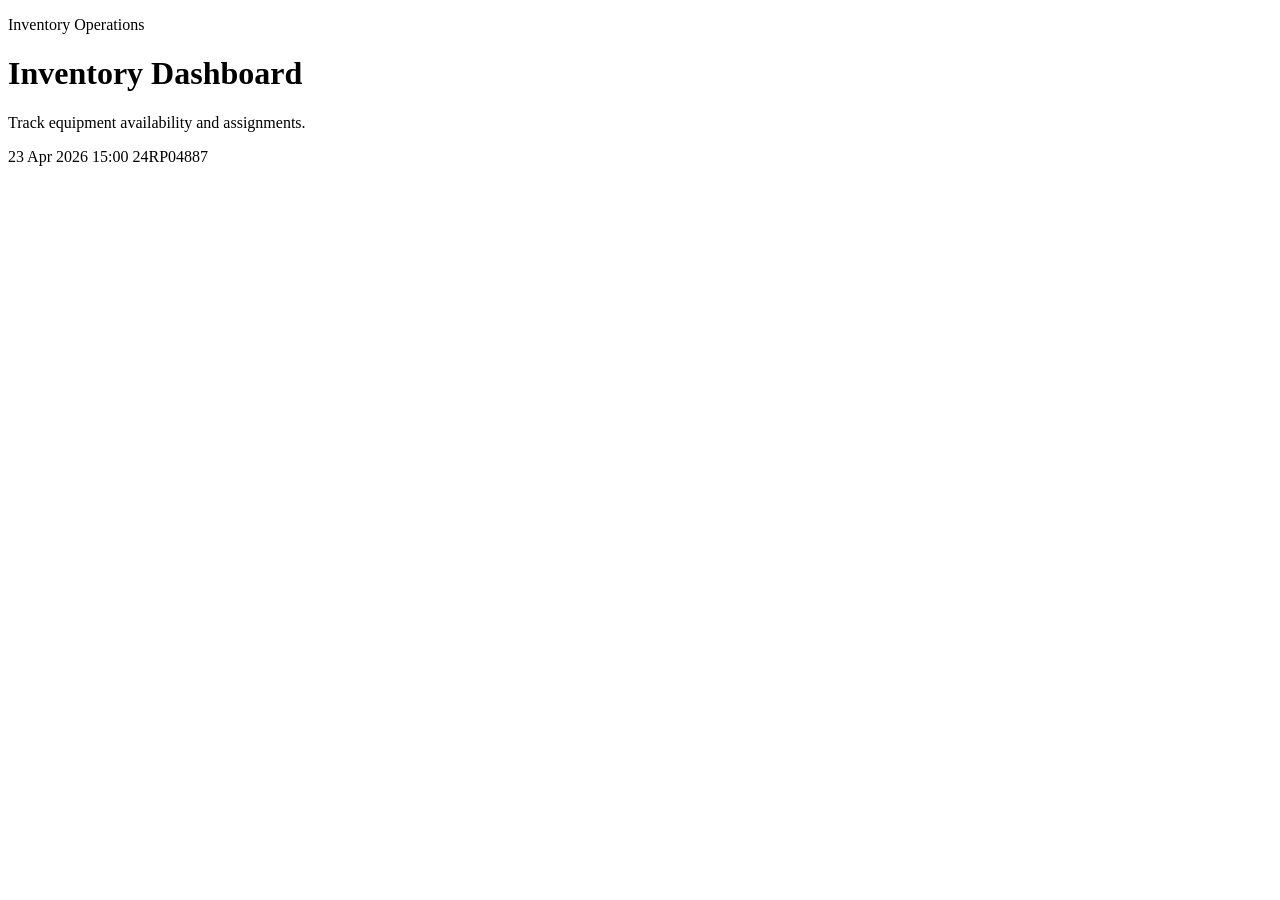
<file: src/main/resources/templates/fragments/topbar.html>
<!DOCTYPE html>
<html lang="en" xmlns:th="http://www.thymeleaf.org">
<body>
<header th:fragment="topbar(title, subtitle)" class="page-topbar">
    <div>
        <p class="eyebrow">Inventory Operations</p>
        <h1 th:text="${title}">Inventory Dashboard</h1>
        <p class="subtitle" th:text="${subtitle}">Track equipment availability and assignments.</p>
    </div>
    <div class="topbar-meta">
        <span th:text="${currentTimestamp}">23 Apr 2026 15:00</span>
        <span th:if="${currentUser != null}" th:text="${currentUser.username}">24RP04887</span>
    </div>
</header>
</body>
</html>
</file>
